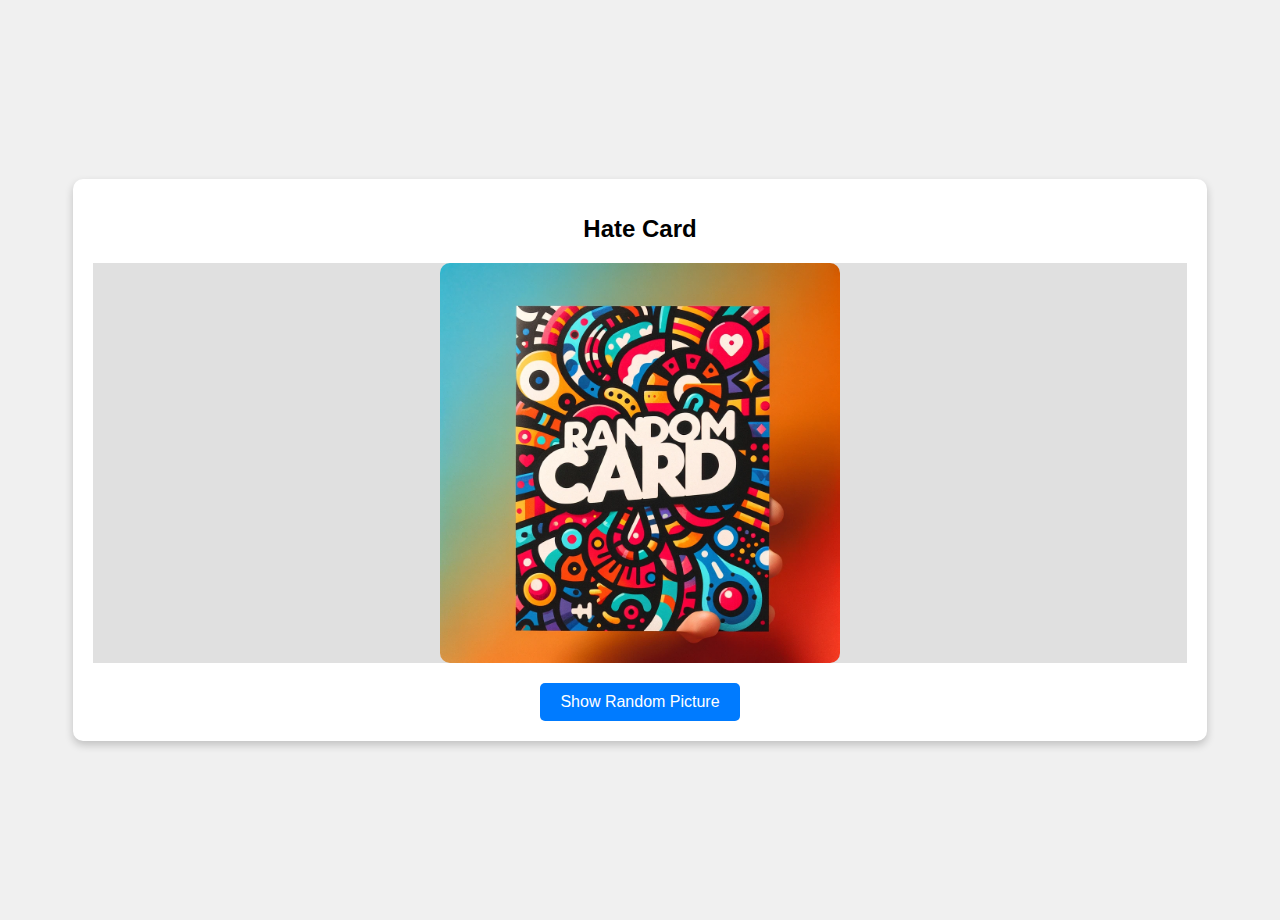
<file: index.html>
<!DOCTYPE html>
<html lang="en">
  <head>
    <meta charset="UTF-8" />
    <meta name="viewport" content="width=device-width, initial-scale=1.0" />
    <title>Random Picture Viewer</title>
    <link rel="stylesheet" href="styles.css" />
  </head>
  <body>
    <div class="container">
      <h1>Hate Card</h1>
      <div class="image-container">
        <img id="random-image" src="hate_card/open.webp" alt="Random Picture" />
      </div>
      <button id="random-button">Show Random Picture</button>
    </div>
    <script src="script.js"></script>
  </body>
</html>
</file>
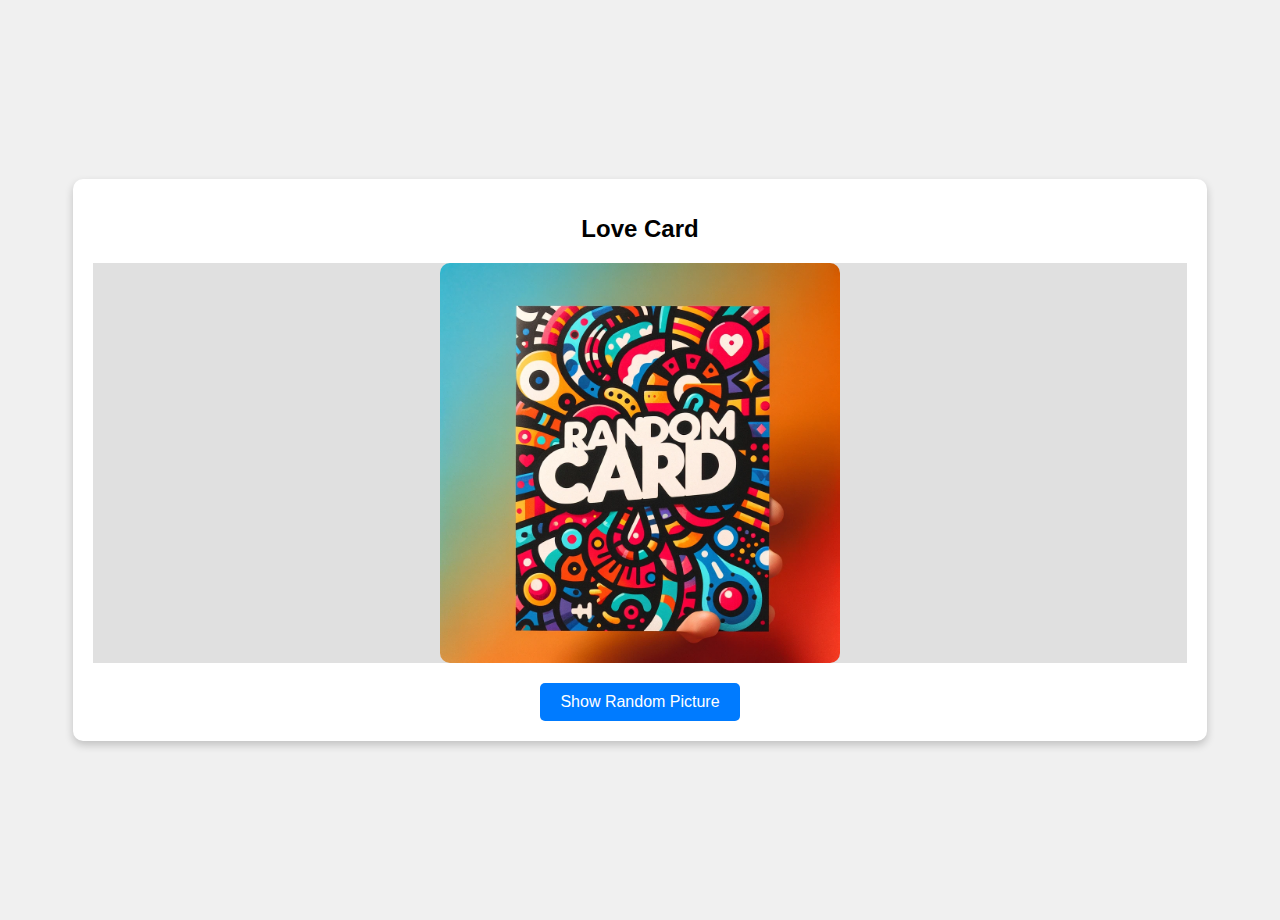
<file: love_card.html>
<!DOCTYPE html>
<html lang="en">
  <head>
    <meta charset="UTF-8" />
    <meta name="viewport" content="width=device-width, initial-scale=1.0" />
    <title>Random Picture Viewer</title>
    <link rel="stylesheet" href="styles.css" />
  </head>
  <body>
    <div class="container">
      <h1>Love Card</h1>
      <div class="image-container">
        <img id="random-image" src="hate_card/open.webp" alt="Random Picture" />
      </div>
      <button id="random-button">Show Random Picture</button>
    </div>
    <script src="script2.js"></script>
  </body>
</html>
</file>
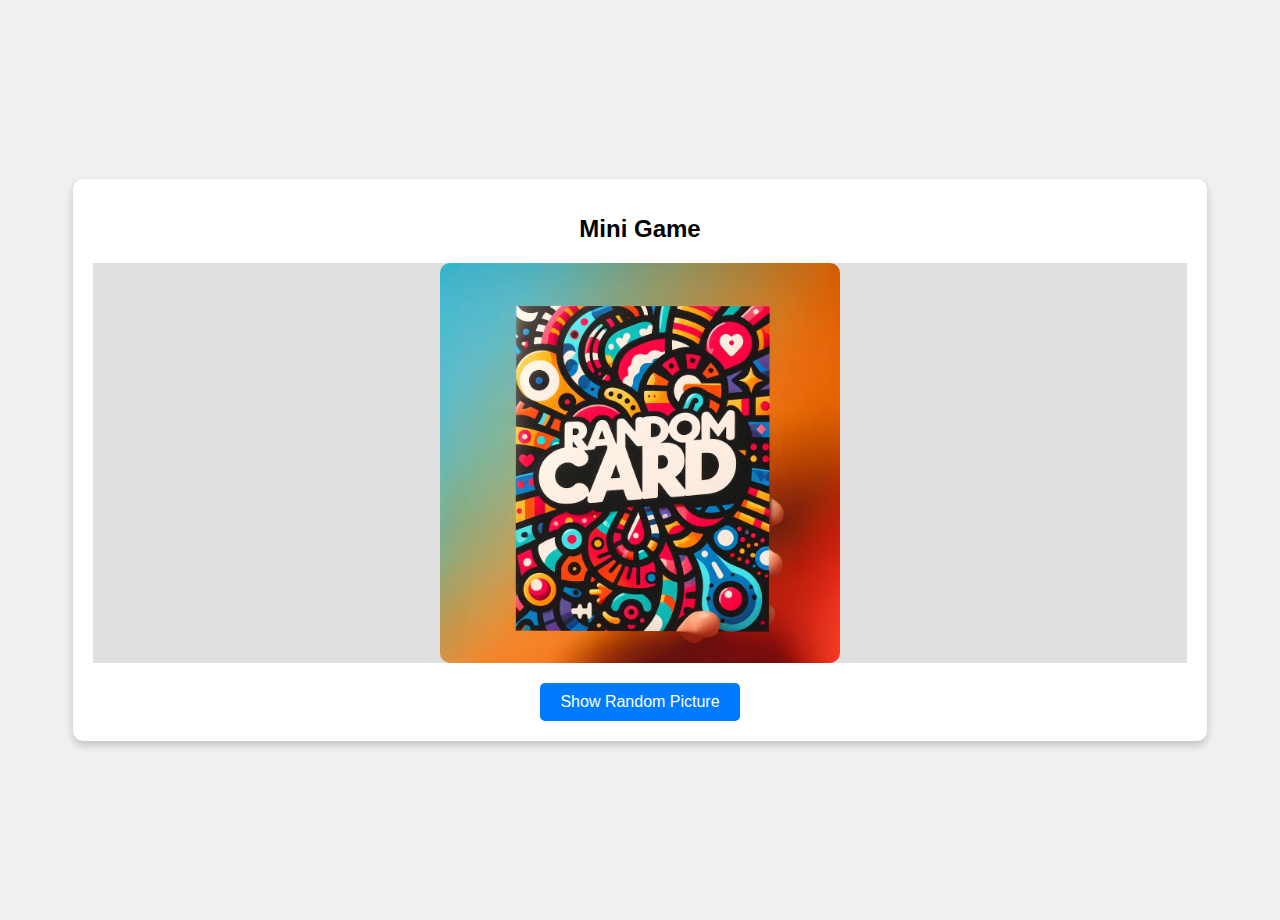
<file: mini_game.html>
<!DOCTYPE html>
<html lang="en">
  <head>
    <meta charset="UTF-8" />
    <meta name="viewport" content="width=device-width, initial-scale=1.0" />
    <title>Random Picture Viewer</title>
    <link rel="stylesheet" href="styles.css" />
  </head>
  <body>
    <div class="container">
      <h1>Mini Game</h1>
      <div class="image-container">
        <img id="random-image" src="hate_card/open.webp" alt="Random Picture" />
      </div>
      <button id="random-button">Show Random Picture</button>
    </div>
    <script src="script3.js"></script>
  </body>
</html>
</file>
<file: styles.css>
body {
  font-family: Arial, sans-serif;
  display: flex;
  justify-content: center;
  align-items: center;
  height: 100vh;
  margin: 0;
  background: #f0f0f0;
  padding: 10px;
}

.container {
  text-align: center;
  background: #fff;
  padding: 20px;
  border-radius: 10px;
  box-shadow: 0 4px 8px rgba(0, 0, 0, 0.2);
  max-width: 90%;
  width: 100%;
  box-sizing: border-box;
}

h1 {
  margin-bottom: 20px;
  font-size: 24px;
  word-wrap: break-word;
}

.image-container {
  margin-bottom: 20px;
  max-width: 100%;
  height: 400px; /* Fixed height for consistency */
  display: flex;
  justify-content: center;
  align-items: center;
  background-color: #e0e0e0; /* Light gray background for better visibility */
}

.image-container img {
  max-width: 100%;
  max-height: 100%;
  height: auto;
  width: auto; /* Ensures images are not stretched */
  border-radius: 10px;
}

button {
  padding: 10px 20px;
  font-size: 16px;
  background: #007bff;
  color: #fff;
  border: none;
  border-radius: 5px;
  cursor: pointer;
  transition: background 0.3s;
}

button:hover {
  background: #0056b3;
}

@media (max-width: 600px) {
  h1 {
    font-size: 20px;
  }

  button {
    font-size: 14px;
    padding: 8px 16px;
  }

  .container {
    padding: 15px;
  }

  .image-container {
    height: 200px; /* Adjusted for mobile */
  }
}
</file>
